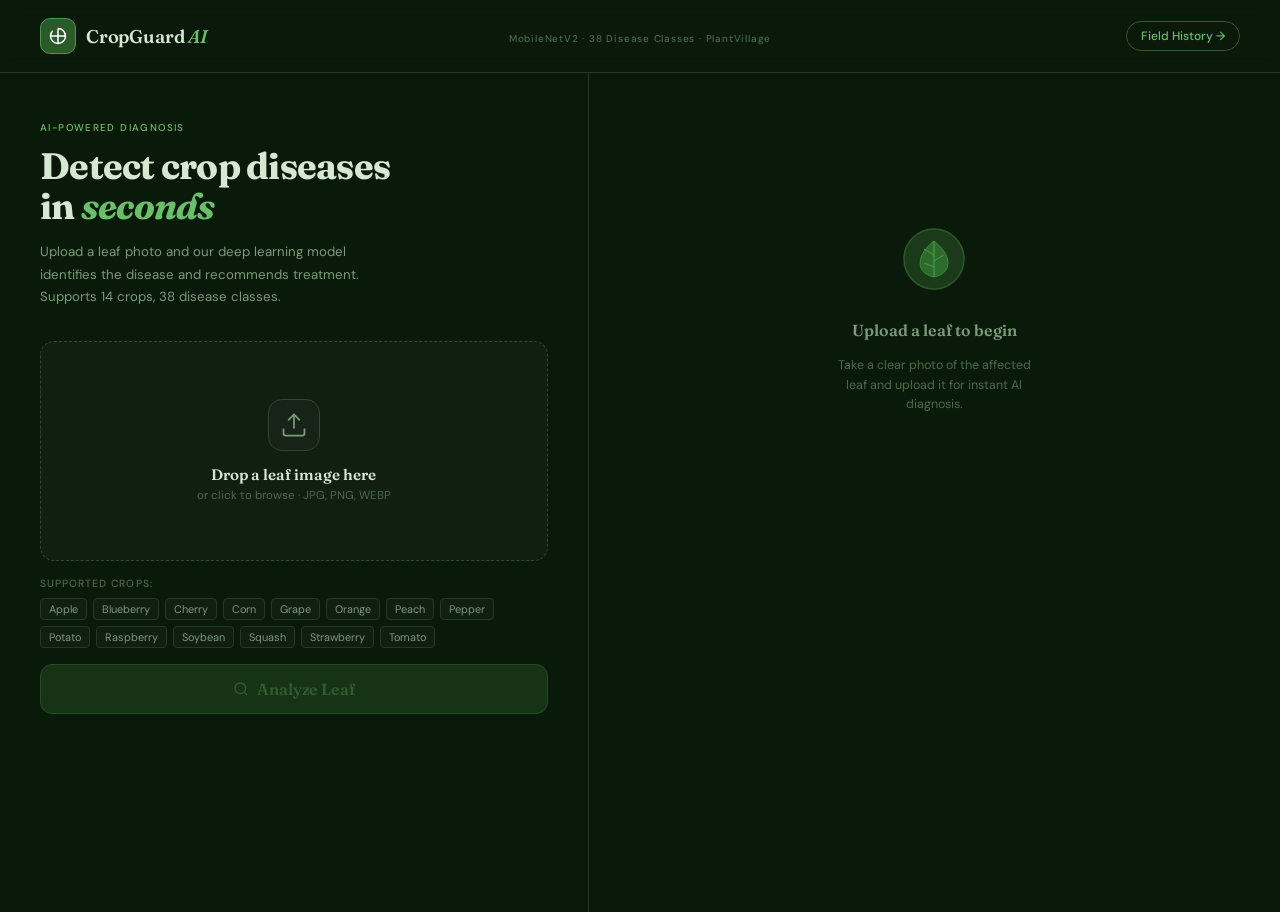
<file: templates/index.html>
<!DOCTYPE html>
<html lang="en">
<head>
  <meta charset="UTF-8"/>
  <meta name="viewport" content="width=device-width, initial-scale=1.0"/>
  <title>CropGuard AI — Crop Disease Detector</title>
  <link href="https://fonts.googleapis.com/css2?family=Fraunces:ital,opsz,wght@0,9..144,300;0,9..144,500;0,9..144,600;0,9..144,700;1,9..144,400&family=DM+Sans:wght@300;400;500&display=swap" rel="stylesheet"/>
  <link rel="stylesheet" href="/static/css/styles.css"/>
</head>
<body>

<div class="app">

  <header class="header">
    <div class="logo">
      <div class="logo-leaf">
        <svg width="18" height="18" viewBox="0 0 24 24" fill="none" stroke="white" stroke-width="2">
          <path d="M12 2a10 10 0 0 1 10 10c0 5.52-4.48 10-10 10S2 17.52 2 12c0-2.76 1.12-5.26 2.93-7.07"/>
          <path d="M12 2v20M2 12h20"/>
        </svg>
      </div>
      <span class="logo-text">CropGuard <em>AI</em></span>
    </div>
    <div class="header-center">
      <span class="header-tag">MobileNetV2 · 38 Disease Classes · PlantVillage</span>
    </div>
    <a href="/history" class="nav-btn">Field History →</a>
  </header>

  <main class="main">

    <!-- Upload section -->
    <section class="upload-section">
      <div class="upload-intro">
        <div class="eyebrow">AI-Powered Diagnosis</div>
        <h1>Detect crop diseases<br/>in <em>seconds</em></h1>
        <p>Upload a leaf photo and our deep learning model identifies the disease and recommends treatment. Supports 14 crops, 38 disease classes.</p>
      </div>

      <div class="upload-card" id="uploadCard">
        <div class="drop-zone" id="dropZone">
          <input type="file" id="fileInput" accept="image/*" class="file-input"/>
          <div class="drop-content" id="dropContent">
            <div class="drop-icon">
              <svg width="28" height="28" viewBox="0 0 24 24" fill="none" stroke="currentColor" stroke-width="1.5">
                <path d="M21 15v4a2 2 0 01-2 2H5a2 2 0 01-2-2v-4"/>
                <polyline points="17 8 12 3 7 8"/>
                <line x1="12" y1="3" x2="12" y2="15"/>
              </svg>
            </div>
            <div class="drop-title">Drop a leaf image here</div>
            <div class="drop-sub">or click to browse · JPG, PNG, WEBP</div>
          </div>
          <div class="preview-content" id="previewContent" style="display:none">
            <img id="previewImg" alt="Preview"/>
            <button class="remove-btn" onclick="removeImage(event)">
              <svg width="14" height="14" viewBox="0 0 24 24" fill="none" stroke="currentColor" stroke-width="2">
                <line x1="18" y1="6" x2="6" y2="18"/><line x1="6" y1="6" x2="18" y2="18"/>
              </svg>
            </button>
          </div>
        </div>

        <div class="supported-crops">
          <div class="crops-label">Supported crops:</div>
          <div class="crops-list">
            <span>Apple</span><span>Blueberry</span><span>Cherry</span><span>Corn</span>
            <span>Grape</span><span>Orange</span><span>Peach</span><span>Pepper</span>
            <span>Potato</span><span>Raspberry</span><span>Soybean</span><span>Squash</span>
            <span>Strawberry</span><span>Tomato</span>
          </div>
        </div>

        <button class="detect-btn" id="detectBtn" onclick="runDetection()" disabled>
          <span class="btn-text">
            <svg width="16" height="16" viewBox="0 0 24 24" fill="none" stroke="currentColor" stroke-width="2">
              <circle cx="11" cy="11" r="8"/><line x1="21" y1="21" x2="16.65" y2="16.65"/>
            </svg>
            Analyze Leaf
          </span>
          <span class="btn-loading" style="display:none">
            <svg width="15" height="15" viewBox="0 0 24 24" fill="none" stroke="currentColor" stroke-width="2.5" class="spin">
              <path d="M21 12a9 9 0 11-6.219-8.56"/>
            </svg>
            Analyzing...
          </span>
        </button>
      </div>
    </section>

    <!-- Results section -->
    <section class="results-section">

      <div class="empty-state" id="emptyState">
        <div class="leaf-graphic">
          <svg width="64" height="64" viewBox="0 0 64 64" fill="none">
            <circle cx="32" cy="32" r="30" fill="#1a3a1a" stroke="#2a5a2a" stroke-width="1.5"/>
            <path d="M32 14c0 0-14 10-14 22s14 14 14 14 14-2 14-14S32 14 32 14z" fill="#2d6a2d" stroke="#3a8a3a" stroke-width="1"/>
            <line x1="32" y1="14" x2="32" y2="50" stroke="#4aaa4a" stroke-width="1"/>
            <line x1="32" y1="28" x2="22" y2="22" stroke="#4aaa4a" stroke-width="0.8"/>
            <line x1="32" y1="34" x2="42" y2="28" stroke="#4aaa4a" stroke-width="0.8"/>
            <line x1="32" y1="40" x2="22" y2="36" stroke="#4aaa4a" stroke-width="0.8"/>
          </svg>
        </div>
        <h3>Upload a leaf to begin</h3>
        <p>Take a clear photo of the affected leaf and upload it for instant AI diagnosis.</p>
      </div>

      <div id="resultsContent" style="display:none">

        <!-- Disease card -->
        <div class="disease-card">
          <div class="disease-header">
            <div class="disease-name-wrap">
              <div class="disease-label">Detected Condition</div>
              <div class="disease-name" id="diseaseName">—</div>
              <div class="disease-crop" id="diseaseCrop">—</div>
            </div>
            <div class="disease-right">
              <div class="severity-badge" id="severityBadge">—</div>
              <div class="confidence-wrap">
                <div class="confidence-val" id="confidenceVal">0%</div>
                <div class="confidence-lbl">confidence</div>
              </div>
            </div>
          </div>
          <div class="disease-desc" id="diseaseDesc"></div>
        </div>

        <!-- Treatment plan -->
        <div class="treatment-card">
          <div class="card-title">
            <svg width="14" height="14" viewBox="0 0 24 24" fill="none" stroke="currentColor" stroke-width="2">
              <path d="M22 11.08V12a10 10 0 11-5.93-9.14"/>
              <polyline points="22 4 12 14.01 9 11.01"/>
            </svg>
            Treatment Plan
          </div>
          <div class="treatment-steps" id="treatmentSteps"></div>
        </div>

        <!-- Prevention + Organic row -->
        <div class="info-row">
          <div class="info-card">
            <div class="info-card-title">Prevention</div>
            <div class="info-card-body" id="preventionText"></div>
          </div>
          <div class="info-card organic">
            <div class="info-card-title">Organic Option</div>
            <div class="info-card-body" id="organicText"></div>
          </div>
        </div>

        <!-- Top 3 predictions -->
        <div class="top3-card">
          <div class="card-title">
            <svg width="14" height="14" viewBox="0 0 24 24" fill="none" stroke="currentColor" stroke-width="2">
              <polyline points="22 12 18 12 15 21 9 3 6 12 2 12"/>
            </svg>
            All Predictions
          </div>
          <div id="top3List"></div>
        </div>

      </div>

    </section>

  </main>

</div>

<script src="/static/js/app.js"></script>
</body>
</html>
</file>
<file: static/css/styles.css>
:root {
  --bg: #0a1a0a;
  --surface: #111f11;
  --surface-2: #162316;
  --surface-3: #1c2e1c;
  --border: #243824;
  --border-light: #2e4a2e;
  --green: #4a9a4a;
  --green-bright: #6abf6a;
  --green-dim: #2a5a2a;
  --text: #d4e8d4;
  --text-muted: #7a9a7a;
  --text-dim: #4a6a4a;
  --amber: #c4822a;
  --red: #a04040;
  --critical: #8b1a1a;
  --font-display: 'Fraunces', serif;
  --font-body: 'DM Sans', sans-serif;
}

*, *::before, *::after { box-sizing: border-box; margin: 0; padding: 0; }

body {
  font-family: var(--font-body);
  background: var(--bg);
  color: var(--text);
  min-height: 100vh;
}

/* Header */
.header {
  display: flex;
  align-items: center;
  justify-content: space-between;
  padding: 18px 40px;
  border-bottom: 1px solid var(--border);
  background: rgba(10,26,10,0.9);
  backdrop-filter: blur(10px);
  position: sticky;
  top: 0;
  z-index: 100;
}

.logo { display: flex; align-items: center; gap: 10px; }

.logo-leaf {
  width: 36px;
  height: 36px;
  background: var(--green-dim);
  border: 1px solid var(--green);
  border-radius: 10px;
  display: flex;
  align-items: center;
  justify-content: center;
}

.logo-text {
  font-family: var(--font-display);
  font-size: 1.15rem;
  font-weight: 600;
  color: var(--text);
  letter-spacing: -0.01em;
}

.logo-text em { font-style: italic; color: var(--green-bright); }

.header-center {
  position: absolute;
  left: 50%;
  transform: translateX(-50%);
}

.header-tag {
  font-size: 0.62rem;
  color: var(--text-dim);
  letter-spacing: 0.08em;
  font-weight: 500;
}

.nav-btn {
  font-size: 0.75rem;
  font-weight: 500;
  color: var(--green-bright);
  text-decoration: none;
  border: 1px solid var(--green-dim);
  padding: 6px 14px;
  border-radius: 20px;
  transition: all 0.15s;
  font-family: var(--font-body);
}

.nav-btn:hover { background: var(--green-dim); border-color: var(--green); }

/* Main */
.main {
  display: flex;
  min-height: calc(100vh - 61px);
}

/* Upload section */
.upload-section {
  width: 46%;
  padding: 48px 40px;
  border-right: 1px solid var(--border);
  display: flex;
  flex-direction: column;
  gap: 32px;
}

.eyebrow {
  font-size: 0.62rem;
  font-weight: 500;
  letter-spacing: 0.14em;
  text-transform: uppercase;
  color: var(--green-bright);
  margin-bottom: 12px;
}

.upload-intro h1 {
  font-family: var(--font-display);
  font-size: 2.3rem;
  font-weight: 700;
  line-height: 1.1;
  letter-spacing: -0.02em;
  color: var(--text);
  margin-bottom: 14px;
}

.upload-intro h1 em {
  font-style: italic;
  color: var(--green-bright);
}

.upload-intro p {
  font-size: 0.83rem;
  color: var(--text-muted);
  line-height: 1.7;
  max-width: 360px;
}

/* Upload card */
.upload-card {
  display: flex;
  flex-direction: column;
  gap: 16px;
}

.drop-zone {
  position: relative;
  border: 1.5px dashed var(--border-light);
  border-radius: 14px;
  min-height: 220px;
  display: flex;
  align-items: center;
  justify-content: center;
  cursor: pointer;
  transition: all 0.2s;
  overflow: hidden;
  background: var(--surface);
}

.drop-zone:hover { border-color: var(--green); background: var(--surface-2); }
.drop-zone.drag-over { border-color: var(--green-bright); background: var(--surface-3); transform: scale(1.01); }
.drop-zone.has-image { border-style: solid; border-color: var(--green); }

.file-input {
  position: absolute;
  inset: 0;
  opacity: 0;
  cursor: pointer;
  z-index: 2;
}

.drop-content { text-align: center; padding: 32px; }

.drop-icon {
  width: 52px;
  height: 52px;
  background: var(--surface-2);
  border: 1px solid var(--border-light);
  border-radius: 14px;
  display: flex;
  align-items: center;
  justify-content: center;
  margin: 0 auto 14px;
  color: var(--text-muted);
}

.drop-title {
  font-family: var(--font-display);
  font-size: 0.95rem;
  font-weight: 600;
  color: var(--text);
  margin-bottom: 4px;
}

.drop-sub { font-size: 0.72rem; color: var(--text-dim); }

/* Preview */
.preview-content {
  width: 100%;
  height: 220px;
  position: relative;
}

.preview-content img {
  width: 100%;
  height: 100%;
  object-fit: cover;
  border-radius: 12px;
}

.remove-btn {
  position: absolute;
  top: 10px;
  right: 10px;
  width: 28px;
  height: 28px;
  background: rgba(10,26,10,0.8);
  border: 1px solid var(--border-light);
  border-radius: 6px;
  color: var(--text-muted);
  cursor: pointer;
  display: flex;
  align-items: center;
  justify-content: center;
  transition: all 0.15s;
  z-index: 10;
}

.remove-btn:hover { color: var(--text); background: var(--surface); }

/* Supported crops */
.supported-crops {}

.crops-label {
  font-size: 0.65rem;
  font-weight: 500;
  color: var(--text-dim);
  text-transform: uppercase;
  letter-spacing: 0.1em;
  margin-bottom: 8px;
}

.crops-list {
  display: flex;
  flex-wrap: wrap;
  gap: 6px;
}

.crops-list span {
  font-size: 0.68rem;
  color: var(--text-muted);
  background: var(--surface);
  border: 1px solid var(--border);
  border-radius: 4px;
  padding: 3px 8px;
}

/* Detect button */
.detect-btn {
  padding: 14px 24px;
  background: var(--green-dim);
  border: 1px solid var(--green);
  border-radius: 12px;
  color: var(--green-bright);
  font-family: var(--font-display);
  font-size: 1rem;
  font-weight: 600;
  cursor: pointer;
  display: flex;
  align-items: center;
  justify-content: center;
  gap: 8px;
  transition: all 0.2s;
  letter-spacing: -0.01em;
}

.detect-btn:hover:not(:disabled) {
  background: var(--green);
  color: white;
  transform: translateY(-1px);
  box-shadow: 0 8px 24px rgba(74,154,74,0.25);
}

.detect-btn:disabled { opacity: 0.4; cursor: not-allowed; }

.btn-text { display: flex; align-items: center; gap: 8px; }

@keyframes spin {
  from { transform: rotate(0deg); }
  to { transform: rotate(360deg); }
}
.spin { animation: spin 0.8s linear infinite; }

/* Results section */
.results-section {
  flex: 1;
  padding: 48px 40px;
  overflow-y: auto;
}

/* Empty state */
.empty-state {
  display: flex;
  flex-direction: column;
  align-items: center;
  justify-content: center;
  text-align: center;
  min-height: 400px;
  gap: 16px;
  color: var(--text-dim);
}

.leaf-graphic { margin-bottom: 8px; }

.empty-state h3 {
  font-family: var(--font-display);
  font-size: 1rem;
  font-weight: 600;
  color: var(--text-muted);
}

.empty-state p { font-size: 0.78rem; line-height: 1.6; max-width: 200px; }

/* Results */
#resultsContent { display: flex; flex-direction: column; gap: 14px; animation: fadeUp 0.4s ease; }

@keyframes fadeUp {
  from { opacity: 0; transform: translateY(10px); }
  to { opacity: 1; transform: translateY(0); }
}

.card-title {
  font-size: 0.62rem;
  font-weight: 600;
  letter-spacing: 0.12em;
  text-transform: uppercase;
  color: var(--text-dim);
  margin-bottom: 14px;
  display: flex;
  align-items: center;
  gap: 6px;
}

/* Disease card */
.disease-card {
  background: var(--surface);
  border: 1px solid var(--border-light);
  border-radius: 14px;
  padding: 24px;
}

.disease-header {
  display: flex;
  justify-content: space-between;
  align-items: flex-start;
  margin-bottom: 14px;
}

.disease-label {
  font-size: 0.62rem;
  font-weight: 600;
  letter-spacing: 0.1em;
  text-transform: uppercase;
  color: var(--text-dim);
  margin-bottom: 6px;
}

.disease-name {
  font-family: var(--font-display);
  font-size: 1.6rem;
  font-weight: 700;
  letter-spacing: -0.02em;
  color: var(--text);
  line-height: 1.1;
  margin-bottom: 4px;
}

.disease-crop {
  font-size: 0.75rem;
  color: var(--text-muted);
  font-weight: 500;
}

.disease-right { text-align: right; }

.severity-badge {
  font-size: 0.68rem;
  font-weight: 700;
  letter-spacing: 0.08em;
  text-transform: uppercase;
  padding: 4px 12px;
  border-radius: 20px;
  margin-bottom: 10px;
  display: inline-block;
}

.confidence-val {
  font-family: var(--font-display);
  font-size: 1.8rem;
  font-weight: 700;
  color: var(--green-bright);
  letter-spacing: -0.03em;
}

.confidence-lbl {
  font-size: 0.65rem;
  color: var(--text-dim);
  text-transform: uppercase;
  letter-spacing: 0.08em;
}

.disease-desc {
  font-size: 0.82rem;
  color: var(--text-muted);
  line-height: 1.65;
  border-top: 1px solid var(--border);
  padding-top: 14px;
}

/* Treatment card */
.treatment-card {
  background: var(--surface);
  border: 1px solid var(--border-light);
  border-radius: 14px;
  padding: 22px;
}

.treatment-step {
  display: flex;
  gap: 12px;
  margin-bottom: 10px;
  align-items: flex-start;
}

.treatment-step:last-child { margin-bottom: 0; }

.step-num {
  width: 22px;
  height: 22px;
  border-radius: 6px;
  background: var(--green-dim);
  border: 1px solid var(--green);
  color: var(--green-bright);
  font-size: 0.65rem;
  font-weight: 700;
  display: flex;
  align-items: center;
  justify-content: center;
  flex-shrink: 0;
  margin-top: 1px;
}

.step-text {
  font-size: 0.82rem;
  color: var(--text-muted);
  line-height: 1.5;
}

/* Info row */
.info-row { display: grid; grid-template-columns: 1fr 1fr; gap: 14px; }

.info-card {
  background: var(--surface);
  border: 1px solid var(--border-light);
  border-radius: 14px;
  padding: 20px;
}

.info-card.organic { border-color: var(--green-dim); }

.info-card-title {
  font-size: 0.62rem;
  font-weight: 600;
  letter-spacing: 0.12em;
  text-transform: uppercase;
  color: var(--text-dim);
  margin-bottom: 10px;
}

.info-card.organic .info-card-title { color: var(--green); }

.info-card-body {
  font-size: 0.8rem;
  color: var(--text-muted);
  line-height: 1.65;
}

/* Top 3 */
.top3-card {
  background: var(--surface);
  border: 1px solid var(--border-light);
  border-radius: 14px;
  padding: 22px;
}

.top3-item {
  display: flex;
  align-items: center;
  gap: 12px;
  padding: 10px 0;
  border-bottom: 1px solid var(--border);
}

.top3-item:last-child { border-bottom: none; padding-bottom: 0; }

.top3-rank {
  font-family: var(--font-display);
  font-size: 1.1rem;
  font-weight: 700;
  color: var(--text-dim);
  width: 24px;
  flex-shrink: 0;
}

.top3-item:first-child .top3-rank { color: var(--green-bright); }

.top3-name { flex: 1; font-size: 0.8rem; color: var(--text-muted); }
.top3-item:first-child .top3-name { color: var(--text); font-weight: 500; }

.top3-bar-wrap { width: 80px; }

.top3-track {
  height: 5px;
  background: var(--surface-2);
  border-radius: 3px;
  overflow: hidden;
  margin-bottom: 3px;
}

.top3-fill {
  height: 100%;
  background: var(--green-dim);
  border-radius: 3px;
  transition: width 0.6s ease;
}

.top3-item:first-child .top3-fill { background: var(--green); }

.top3-pct { font-size: 0.65rem; color: var(--text-dim); text-align: right; }

/* Responsive */
@media (max-width: 900px) {
  .main { flex-direction: column; }
  .upload-section { width: 100%; border-right: none; border-bottom: 1px solid var(--border); padding: 32px 24px; }
  .results-section { padding: 32px 24px; }
  .upload-intro h1 { font-size: 1.7rem; }
  .info-row { grid-template-columns: 1fr; }
  .header { padding: 16px 24px; }
  .header-center { display: none; }
}
</file>
